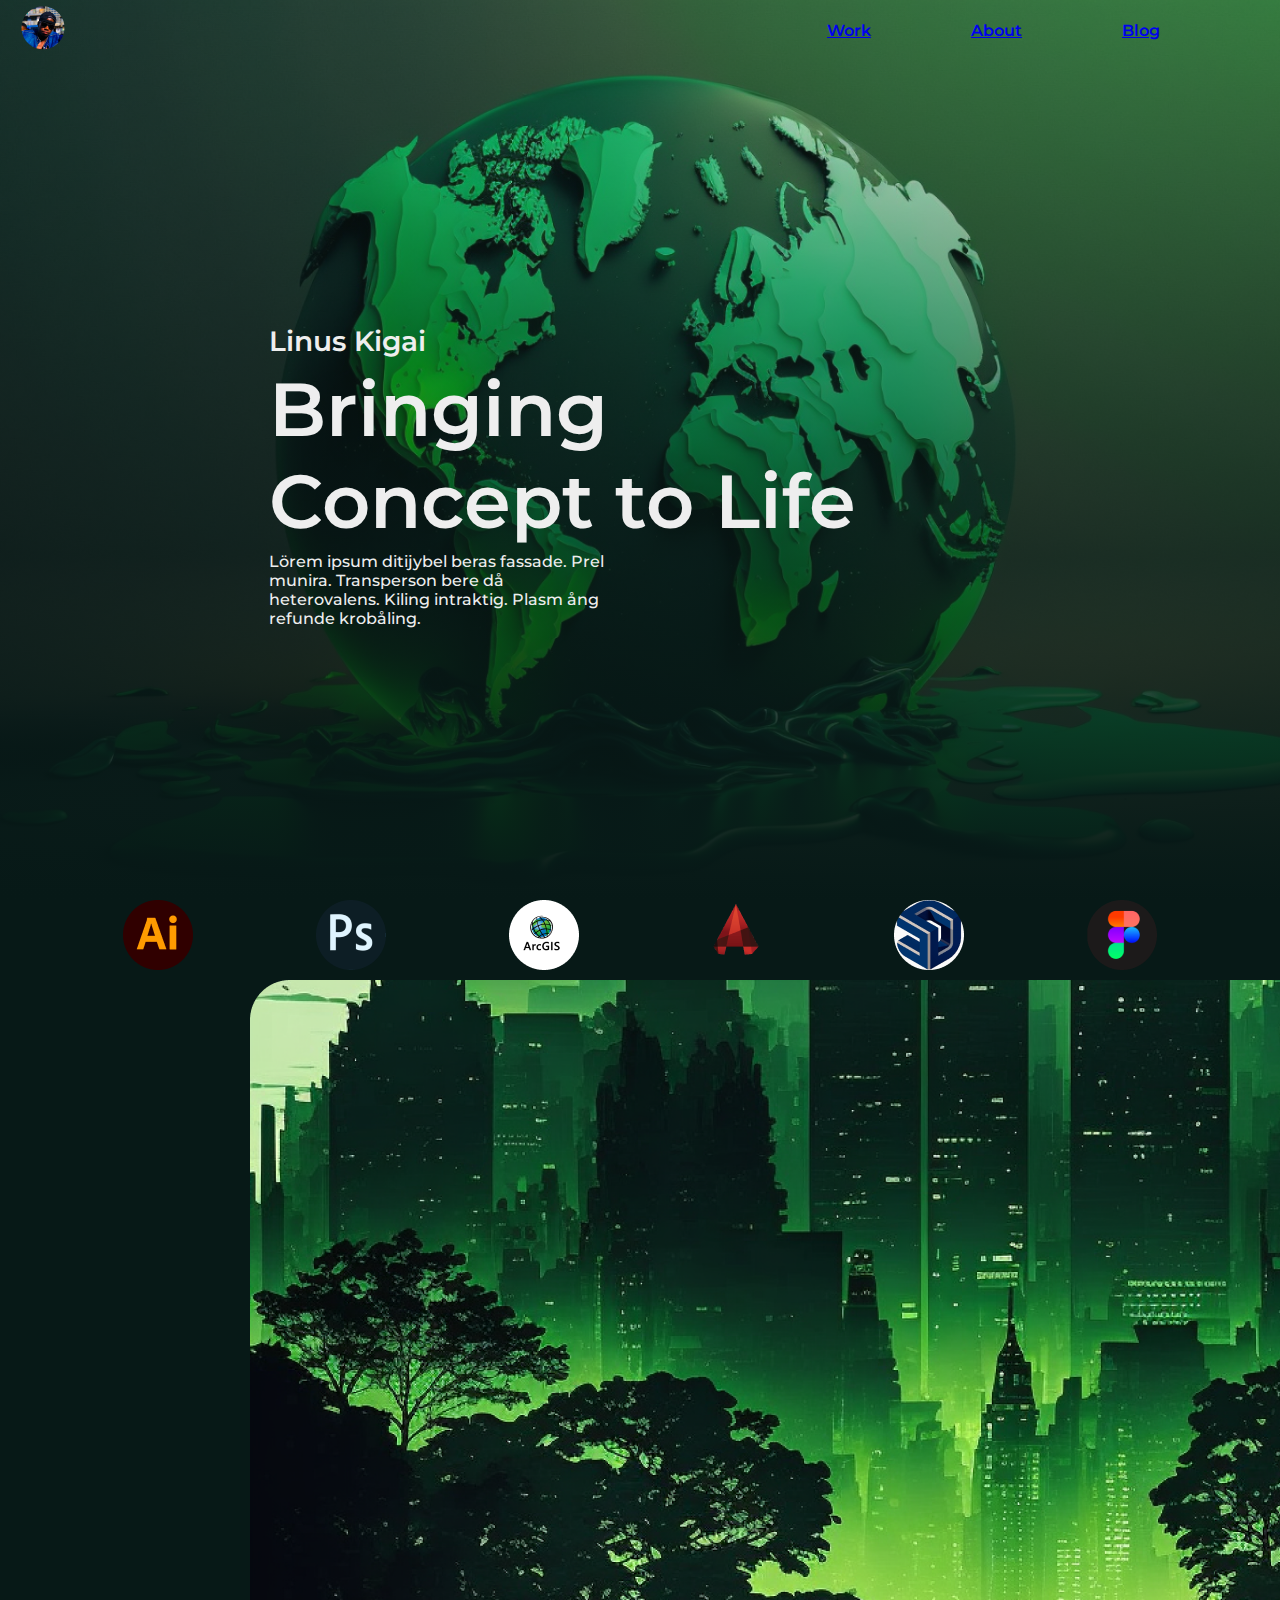
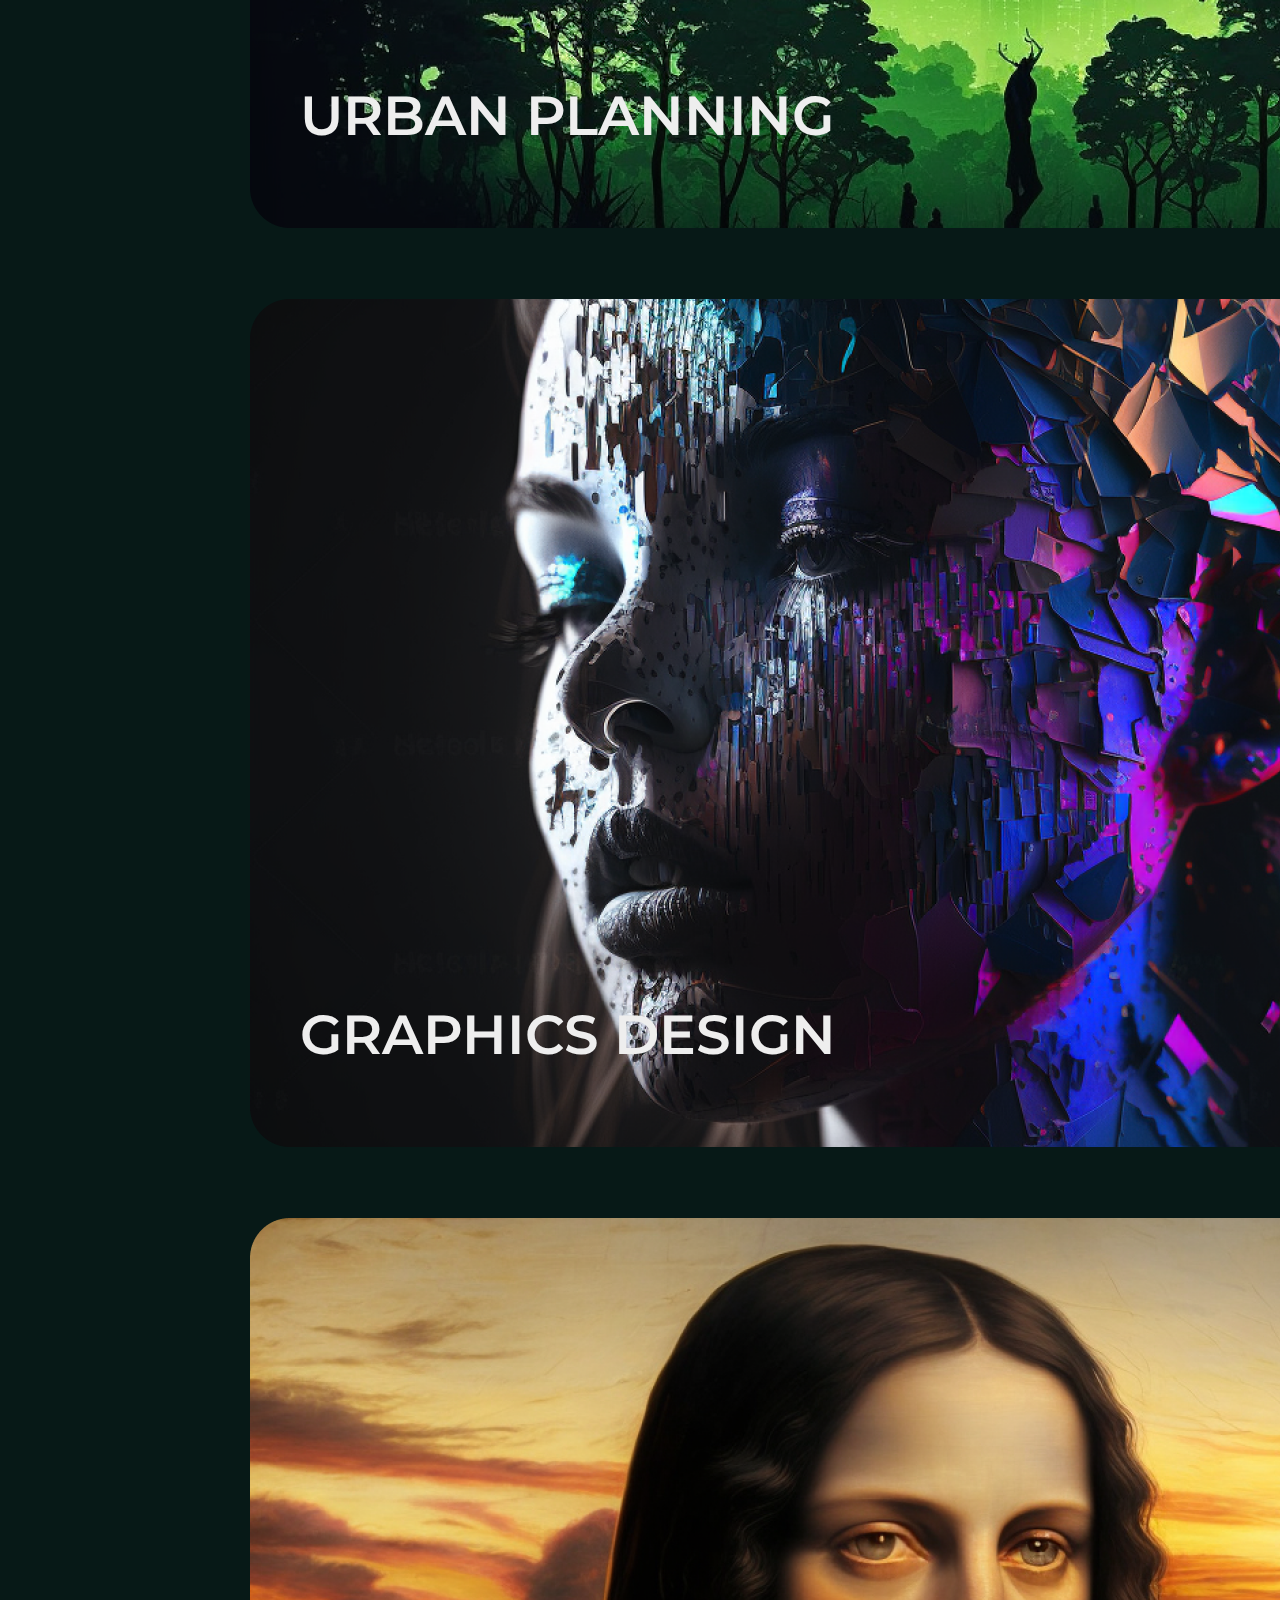
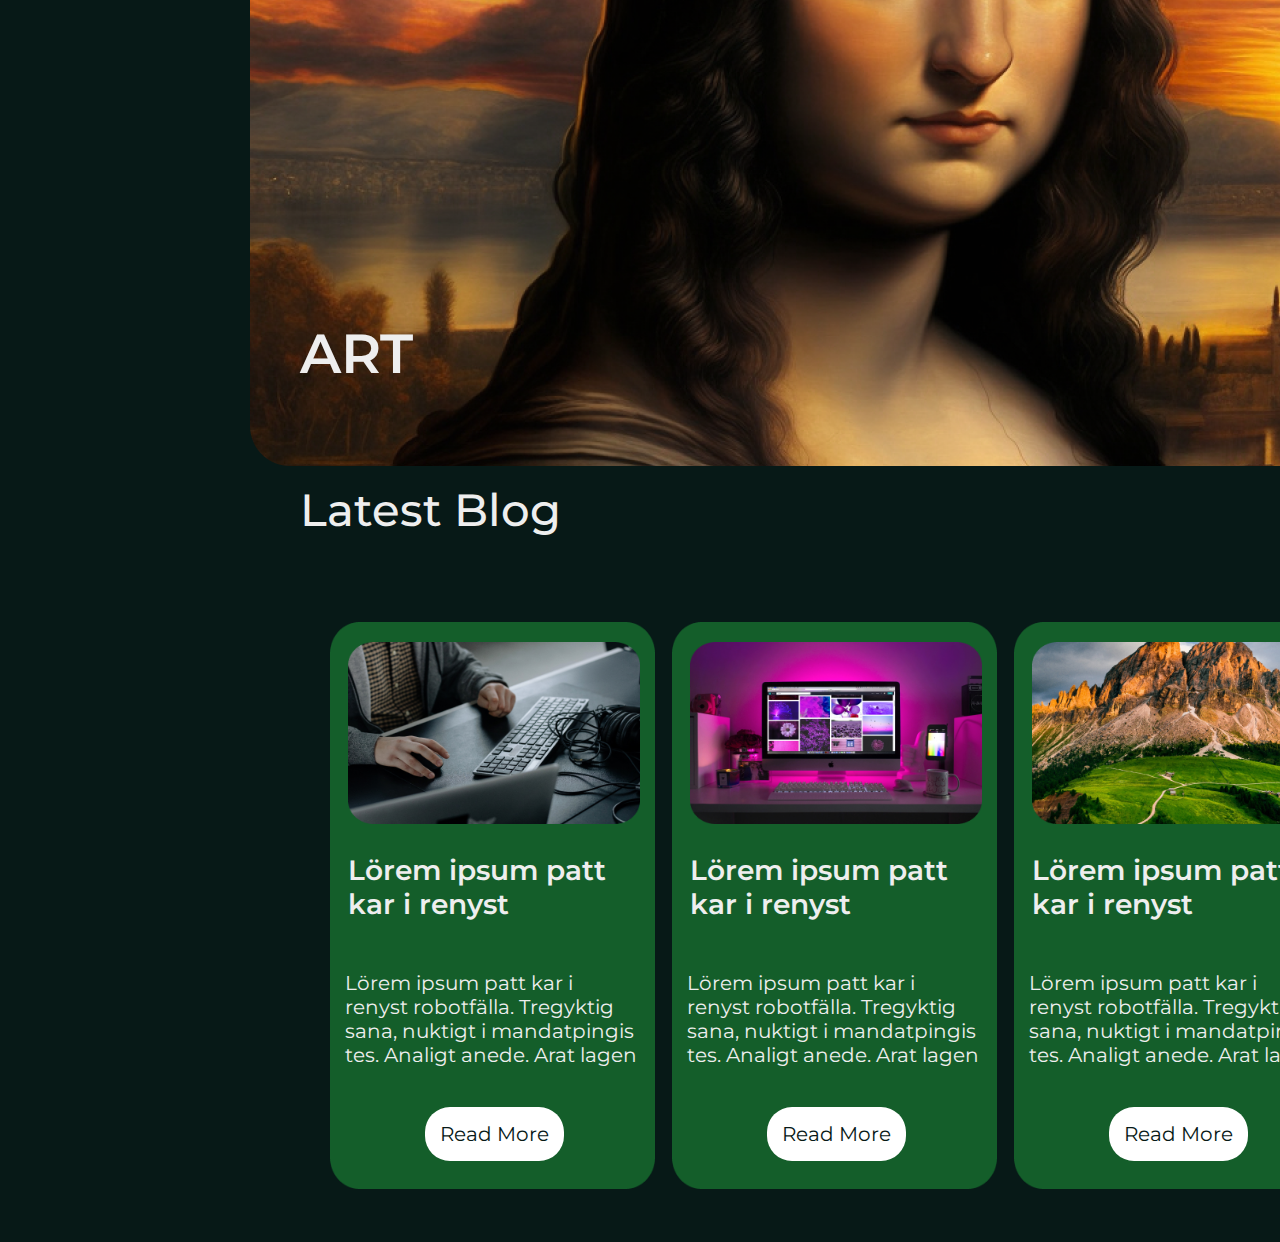
<file: index.html>
<!DOCTYPE html>
<html lang="en">
<head>
    <meta charset="UTF-8">
    <meta name="viewport" content="width=device-width, initial-scale=1.0">
    <link rel="stylesheet" href="css/style.css">
    <title>Simple website desingn</title>
</head>
<body>
    <!-- Header -->
     <header class="header">
        <div class="div__logo">
            <img src="storage/img/Photo.png" width="46" height="46">
        </div>
        <div class="div__menu">
            <ul class="ul__menu">
                <li><a href="#my_work">Work</a></li>
                <li><a href="#my_about">About</a></li>
                <li><a href="views/blog.html" target="_blank">Blog</a></li>
            </ul>
        </div>
     </header>  
     <!-- main -->  
      <main class="main">
        <section class="section__home">
            <article class="article__home">
                <span>Linus Kigai</span>
                <h1>Bringing Concept to Life</h1>
                <p>Lörem ipsum ditijybel beras fassade. Prel munira. Transperson bere då heterovalens. Kiling intraktig. Plasm ång refunde krobåling.</p>
            </article>
        </section>
        <section class="section__icon">
            <img src="storage/img/Icon1.png">
            <img src="storage/img/Icon2.png">
            <img src="storage/img/Icon3.png">
            <img src="storage/img/Icon4.png">
            <img src="storage/img/Icon5.png">
            <img src="storage/img/Icon6.png">
        </section>
        <section id="my_work" class="section__work">
                <img src="storage/img/Work1.png">
                <h1>URBAN PLANNING</h1>
                <img src="storage/img/Work2.png">
                <h1>GRAPHICS DESIGN</h1>
                <img src="storage/img/Work3.png">
                <h1>ART</h1>
        </section class="section_carrusel">
        <div class="section_title">
            <span>Latest Blog</span>
        </div>
        <div class="div__carrusel">
            <div class="carrusel-item">
                <img src="/storage/img/Fondo-Carrusel.png" class="imagenFondo">
                <img src="/storage/img/carrusel1.png" class="imagenCarrusel">
                <h1>Lörem ipsum patt kar i renyst</h1>
                <p>Lörem ipsum patt kar i renyst robotfälla. Tregyktig  sana, nuktigt i mandatpingis tes. Analigt anede. Arat lagen</p>
                <a href="#">Read More</a>
            </div>
            <div class="carrusel-item">
                <img src="/storage/img/Fondo-Carrusel.png" class="imagenFondo">
                <img src="/storage/img/carrusel2.png" class="imagenCarrusel">
                <h1>Lörem ipsum patt kar i renyst</h1>
                <p>Lörem ipsum patt kar i renyst robotfälla. Tregyktig  sana, nuktigt i mandatpingis tes. Analigt anede. Arat lagen</p>
                <a href="#">Read More</a>
            </div>
            <div class="carrusel-item">
                <img src="/storage/img/Fondo-Carrusel.png" class="imagenFondo">
                <img src="/storage/img/carrusel3.png" class="imagenCarrusel">
                <h1>Lörem ipsum patt kar i renyst</h1>
                <p>Lörem ipsum patt kar i renyst robotfälla. Tregyktig  sana, nuktigt i mandatpingis tes. Analigt anede. Arat lagen</p>
                <a href="#">Read More</a>
            </div>
            <div class="carrusel-item">
                <img src="/storage/img/Fondo-Carrusel.png" class="imagenFondo">
                <img src="/storage/img/carrusel4.png" class="imagenCarrusel">
                <h1>Lörem ipsum patt kar i renyst</h1>
                <p>Lörem ipsum patt kar i renyst robotfälla. Tregyktig  sana, nuktigt i mandatpingis tes. Analigt anede. Arat lagen</p>
                <a href="#">Read More</a>
            </div>
            <div class="carrusel-item">
                <img src="/storage/img/Fondo-Carrusel.png" class="imagenFondo">
                <img src="/storage/img/carrusel5.png" class="imagenCarrusel">
                <h1>Lörem ipsum patt kar i renyst</h1>
                <p>Lörem ipsum patt kar i renyst robotfälla. Tregyktig  sana, nuktigt i mandatpingis tes. Analigt anede. Arat lagen</p>
                <a href="#">Read More</a>
            </div>
          </div>
      </main>
    <!-- footer -->
    <footer>
    </footer>
</body>
</html>
</file>
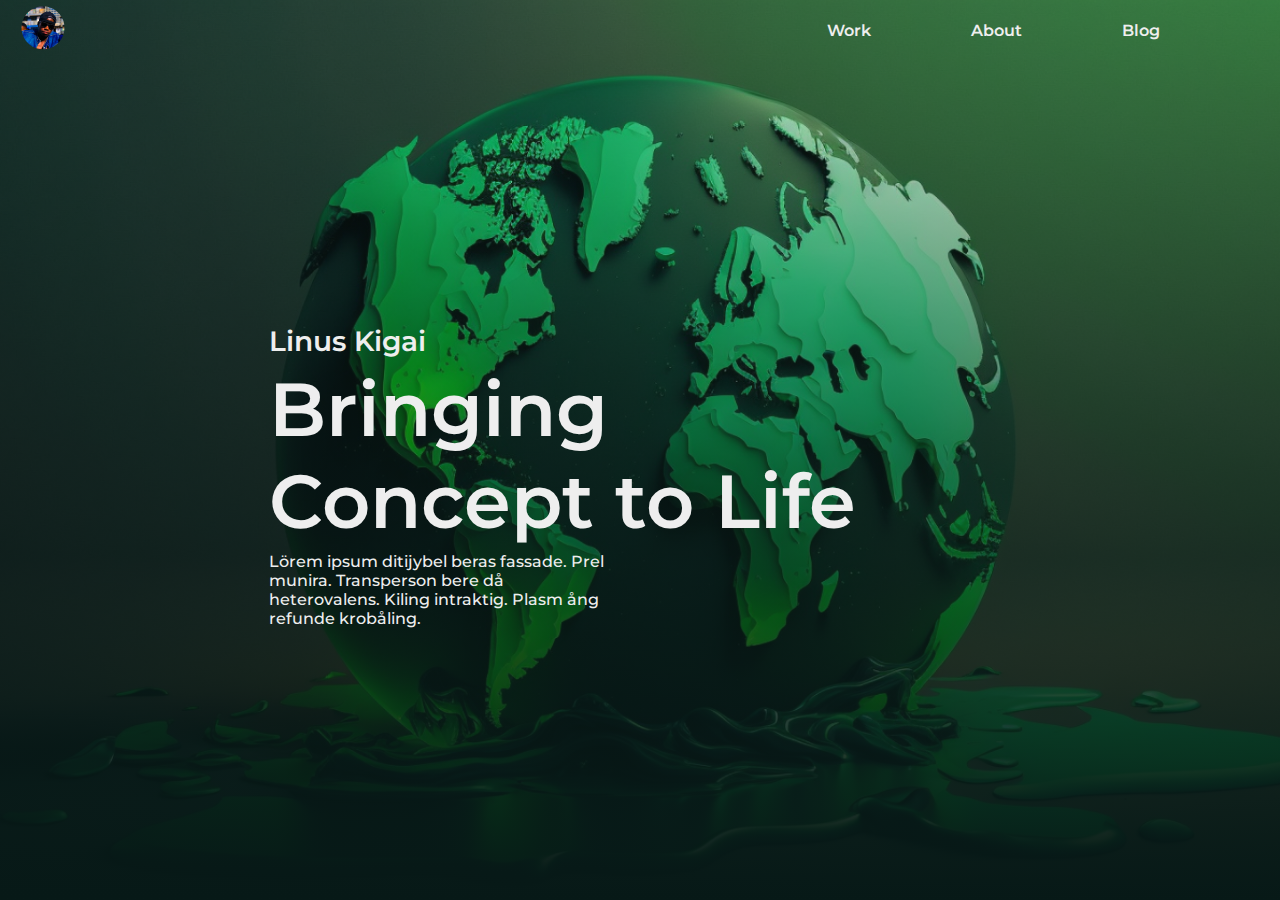
<file: storage/index.html>
<!DOCTYPE html>
<html lang="en">
<head>
    <meta charset="UTF-8">
    <meta name="viewport" content="width=device-width, initial-scale=1.0">
    <link rel="stylesheet" href="../css/style.css">
    <title>Simple website desingn</title>
</head>
<body>
    <!-- Header -->
     <header class="header">
        <div class="div__logo">
            <img src="img/Photo.png" width="46" height="46">
        </div>
        <div class="div__menu">
            <ul class="ul__menu">
                <li>Work</li>
                <li>About</li>
                <li>Blog</li>
            </ul>
        </div>
     </header>  
     <!-- main -->  
      <main class="main">
        <section class="section__home">
            <article class="article__home">
                <span>Linus Kigai</span>
                <h1>Bringing Concept to Life</h1>
                <p>Lörem ipsum ditijybel beras fassade. Prel munira. Transperson bere då heterovalens. Kiling intraktig. Plasm ång refunde krobåling.</p>
            </article>
        </section>
      </main>
    <!-- footer -->
    <footer>
    </footer>
</body>
</html>
</file>
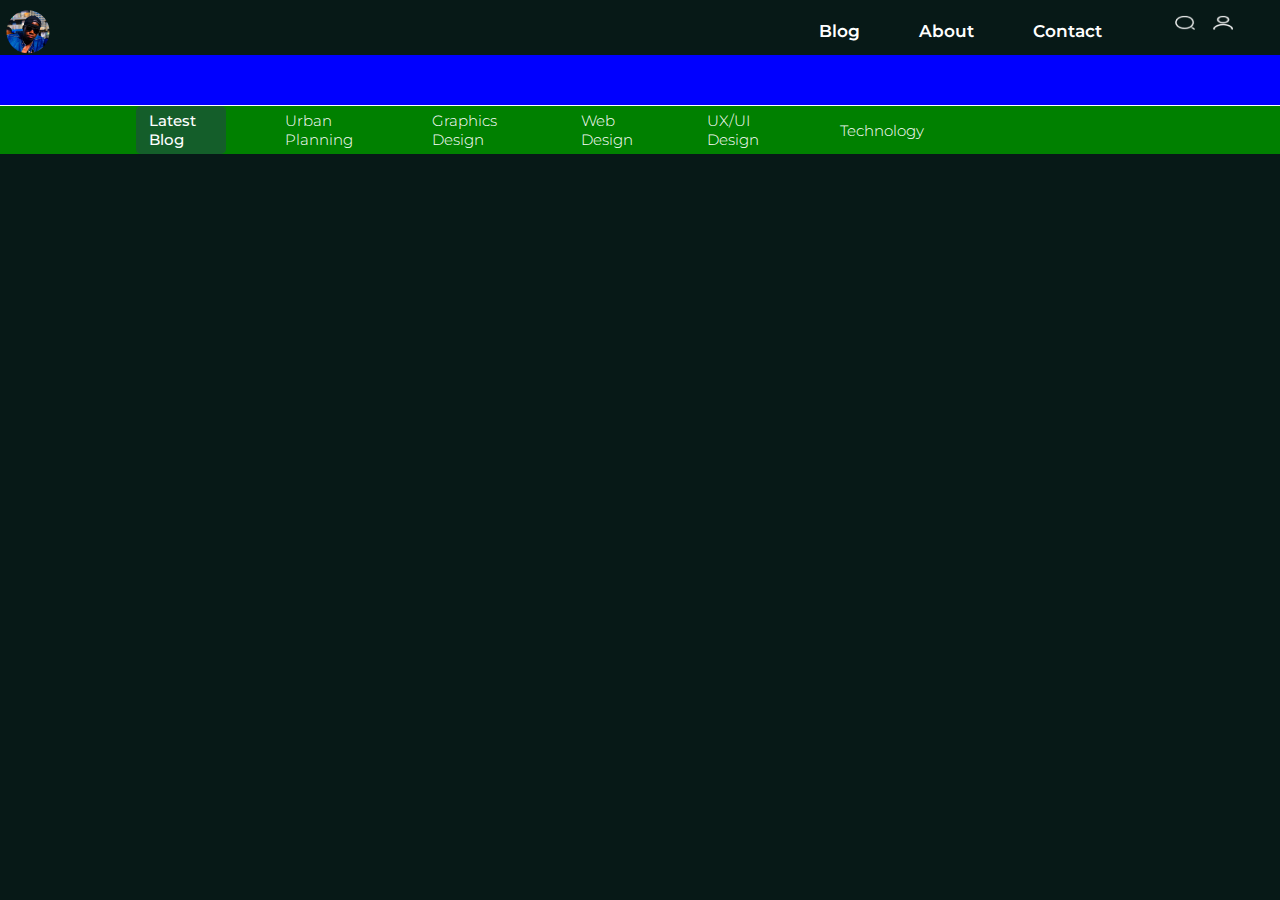
<file: views/blog.html>
<!DOCTYPE html>
<html lang="en">
<head>
    <meta charset="UTF-8">
    <meta name="viewport" content="width=device-width, initial-scale=1.0">
    <link rel="stylesheet" href="/css/styleBlog.css">
    <title>Blog</title>
</head>
<body>
    <!-- Header -->
    <header class="header">
        <div class="div__logo">
            <img src="../storage/img/Photo.png">
        </div>
        <div class="div__menu">
            <ul class="ul__menu">
                <li><a href="">Blog</a></li>
                <li><a href="">About</a></li>
                <li><a href="">Contact</a></li>
            </ul>
        </div>
        <div class="div__seeker">
            <img src="../storage/img/len.png">
            <img src="../storage/img/user.png">
        </div>
    </header>
    <!-- main --> 
    <main class="main">
        <div class="div__line">
            <img src="/storage/img/Line.png">
        </div>
        <section class="section__homeMenu">
        <div>
            <ul class="ul__blog">
                <div class="last__menu">
                    <a href="#Latest Blog">Latest Blog</a>
                </div>
                <li><a href="#Urban Planning">Urban Planning</a></li>
                <li><a href="#Graphics Design">Graphics Design</a></li>
                <li><a href="#Web Design">Web Design</a></li>
                <li><a href="#UX/UI Designg">UX/UI Design</a></li>
                <li><a href="#Technology">Technology</a></li>
            </ul>
        </div>
    </section>
    </main>
</body>
</html>
</file>
<file: css/style.css>
@import url('variables.css');
*{
    padding: 0;
    margin: 0;
    box-sizing: border-box;

}
body{
    background: #071917;
}
/***************************** header *********************************/
.header {
    /* background: red; */
    /* padding: 15px; */
    display: flex;
    justify-content: space-between;
    align-items: center;
    position: absolute;
    width: 100%;
    padding-left: 20px;
    padding-right: 20px;
    padding-top: 5px;
}
.div__logo{
    /* background: blue; */
    /* padding: 15px; */
}
.div__menu{
    /* background: green; */
    /* padding: 15px; */
}
.ul__menu{
    /* background: violet; */
    /* padding: 15px; */
    display: flex;
    gap: 100px;
    padding-right: 100px;
    color: var(--font-color-1);
}
.ul__menu li{
    list-style: none;
    font-family: "Montserrat-SemiBold";
}
/***************************** main *********************************/
.main {
    /* background: red; */
    /* padding: 20px; */
}
.section__home {
    background-image: linear-gradient(var(--color-gradient-1), var(--color-gradient-2)),var(--banner-1);
    background-size: cover;
    background-position: center 20%;
    background-repeat: no-repeat;
    height: 100svh;
}
.article__home {
    /* background: green; */
    /* padding: 20px; */
    width: 626px;
    height: 360px;
    position: relative;
    left: 21svw;
    top: 36svh;
    display: flex;
    flex-direction: column;
    gap: 5px;
    color: var(--font-color-1);
}.article__home span{
    font-size: 28px;
    font-family: "Montserrat-SemiBold";
}
.article__home h1{
    font-size: 75px;
    font-family: "Montserrat-SemiBold";
}
.article__home p{
    width: 340px;
    font-family: "Montserrat-Medium";
}

/************************ section Menu Icons **************************/
.section__icon{
    display: flex;
    justify-content: space-evenly;
}
.section__icon img{
    /* background: red; */
}
/************************ section Menu work **************************/
.section__work{
    /* justify-items: center; */
    padding-top: 10px;
}
.section__work h1{
    position: relative;
    font-family: "Montserrat-Semibold";
    color: var(--font-color-1);
    left: 300px; 
    bottom: 150px;
    font-size: 55px;
}
.section__work img{
    position: relative;
    left: 250px;
}
/************************ section carrusel **************************/
.div__carrusel {
    /* background: red; */
    position: relative;
    left: 300px;
    display: flex;
    overflow-x: scroll;
    width: 1300px;
    flex-direction: row;
    height: 650px;
  } 
.imagenCarrusel{
    position: relative;
    padding: 25px;
    width: 342px;
    height: 232px;
    top: 25px;
    left: 23px;
} 
.carrusel-item h1{
    position: relative;
    padding: 25px;
    color: var(--font-color-1);
    font-family: "Montserrat-SemiBold";
    font-size: 28px;
    /* bottom: 600px; */
    left: 23px;
} 
.carrusel-item p{
    position: relative;
    padding: 25px;
    color: var(--font-color-1);
    font-family: "Montserrat-Regular";
    font-size: 20px;
    /* bottom: 600px; */
    left: 20px;
    width: 342px;
    height: 96px;
} 
.carrusel-item a{
    position: relative;
    padding: 15px;
    color: var(--color-gradient-2);
    font-family: "Montserrat-Regular";
    font-size: 20px;
    top: 80px;
    left: 125px;
    width: 342px;
    height: 96px;
    text-decoration: none;
    background-color: white;
    border-radius: 25px;
} 
.imagenFondo{ 
    position: absolute; 
    padding: 30px;
    width: 385px;
    height: 627px;
} 
.section_title{
    color: var(--font-color-1);
    font-family: "Montserrat-Medium";
    position: relative;
    font-size: 45px;
    left: 300px;
    bottom: 55px;
}
/*************************** Version Movil ****************************/
@media (max-width: 960px){
    .header {
        padding: 15px;
    }
    .ul__menu{
        gap: 15px;
        padding-right: 15px;
    }
    .section__home{
        display: flex;
        justify-content: space-around;
    }
    .article__home{
        left: 0;

    }
    .article__home span{
    
    }
    .article__home h1{
        font-size: 70px;
    }
    .article__home p{

    }
    .section__icon{
        justify-content: space-around;
    }
    .section__icon img{
        width: 45px;
        height: 45px;
        object-fit: contain;
    }
}

@media (max-width: 576px){
    .header{
        justify-content: normal;
    }
    .div__logo{
        flex: 1;
    }
    .div__menu{
        width: 100%;
    }
    .ul__menu{
        display: flex;
        justify-content: center;
        padding-right: 0;
    }
    .article__home{
        top: 25svh;
    }
    .article__home h1{
        font-size: 60px;
    }
    .section__home{
        display: flex;
        justify-content: normal;
        padding-left: 15px;
        padding-right: 15px;
        height: 95svh;
    }
    .section__work img{
        height: 31svh; 
        padding-left: 2svh;
        padding-top: 1svh;
        padding-right: 1svw;
        position: absolute;
        top: 150svw;
    }
    .article__work1 h1{
        font-size:30px;
        position: absolute;
        top: 237svw;
        left: 2svw;        
    }
}
</file>
<file: css/styleBlog.css>
@import url('variables.css');
*{
    margin: 0;
}
body{
    background: var(--color-gradient-2);
}
/***************************** header *********************************/
.header {
    /* background: red; */
    /* padding: 15px; */
    display: flex;
    justify-content: space-between;
    /* width: 100%; */
}
.div__logo {
    /* background: blue; */
    /* padding: 15px; */
    display: flex;
    padding-top: 9px;
    padding-left: 5px;
    width: 46px;
    height: 46px;

}
.div__menu {
    display: flex;
    /* justify-content: center; */
}
.ul__menu {
    /* background: green; */
    /* padding: 15px; */
    display: flex;
    gap: 59px;
    padding-top: 21px;
    padding-left: 695px;
    /* padding-left: 650px; */
}
.ul__menu li{
    list-style: none;
}
.ul__menu a{
    text-decoration: none;
    font-family: "Montserrat-SemiBold";
    font-size: 17px;
    color: var(--font-color-3);
}
.div__seeker {
    /* background: orange; */
    /* padding: 15px; */
    display: flex;
    gap: 18px;
    padding-right: 46.82px;
    padding-top: 14.69px;
}
.div__seeker img{
    width: 20px;
    height: 15.17px;
    display: flex;
    justify-items: center;
}
/***************************** main *********************************/
.main {
    /* background: red; */
}
.div__line {
    background: blue;
    display: flex;
    justify-content: center;
    padding-top: 50px;
}
.section__homeMenu {
    background: red;
    /* padding: 15px; */
    display: flex;
    align-items: center;
}
.last__menu {
    border-radius: 5px;
    background: var(--color-1);
    display: flex;
    padding-inline: 13px;
    padding-block: 5px;
    padding-right: 136px;
}
.ul__blog {
    background: green;
    display: flex;
    gap: 59px;
    align-items: center; 
    padding-left: 136px;  
    padding-right: 356px; 
}
.ul__blog li{
    list-style: none;
    font-family: "Montserrat-Light";
    font-size: 15px;
    display: flex;
}
.ul__blog a{
    color: var(--font-color-3);
    text-decoration: none;
}
.last__menu {
    border-radius: 5px;
    background: var(--color-1);
    display: flex;
    padding-inline: 13px;
    padding-block: 5px;
    /* padding-right: 136px; */
}
.last__menu li{
}
.last__menu a{
    /* background: violet; */
    color: var(--font-color-3);
    text-decoration: none;
    font-size: 15px;
    font-family: "Montserrat-Medium";
}
</file>
